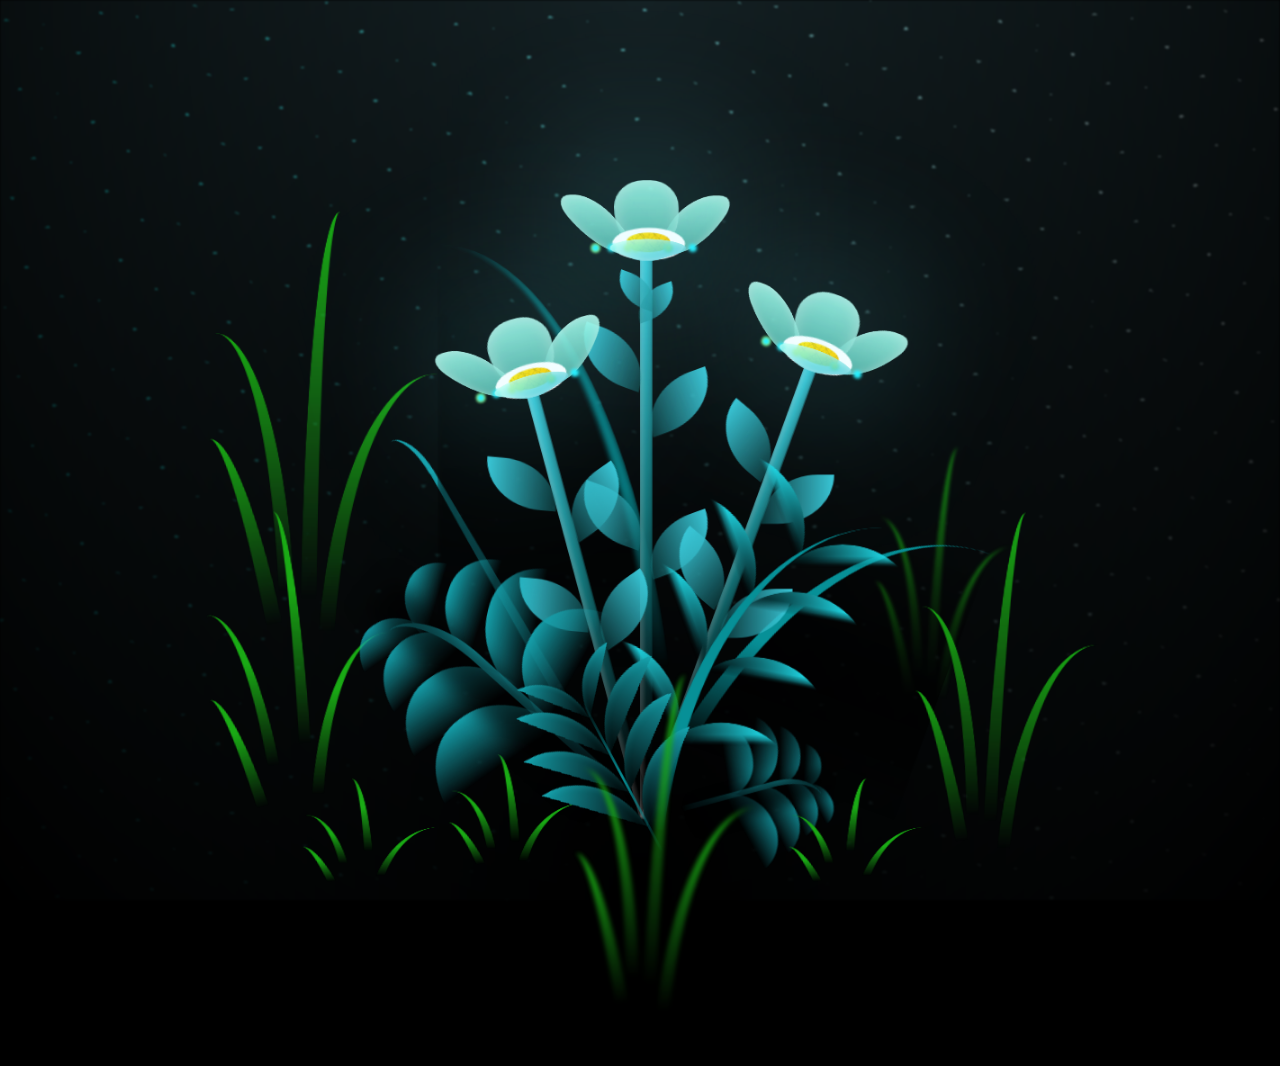
<file: kado-main/flower.html>
<!DOCTYPE html>
<html lang="en">
<head>
    <meta charset="UTF-8">
    <meta http-equiv="X-UA-Compatible" content="IE=edge">
    <meta name="viewport" content="width=device-width, initial-scale=1.0">
    <link rel="stylesheet" href="css/main.css">
    <link rel="icon" href="img/flowers.png" type="image/x-icon">
    <title>flowers</title>
</head>
<body class="container">
  <!-- Pembuat code: https://codepen.io/mdusmanansari/pen/BamepLe -->
    <div class="night"></div>
    <div class="flowers">
      <div class="flower flower--1">
        <div class="flower__leafs flower__leafs--1">
          <div class="flower__leaf flower__leaf--1"></div>
          <div class="flower__leaf flower__leaf--2"></div>
          <div class="flower__leaf flower__leaf--3"></div>
          <div class="flower__leaf flower__leaf--4"></div>
          <div class="flower__white-circle"></div>
  
          <div class="flower__light flower__light--1"></div>
          <div class="flower__light flower__light--2"></div>
          <div class="flower__light flower__light--3"></div>
          <div class="flower__light flower__light--4"></div>
          <div class="flower__light flower__light--5"></div>
          <div class="flower__light flower__light--6"></div>
          <div class="flower__light flower__light--7"></div>
          <div class="flower__light flower__light--8"></div>
  
        </div>
        <div class="flower__line">
          <div class="flower__line__leaf flower__line__leaf--1"></div>
          <div class="flower__line__leaf flower__line__leaf--2"></div>
          <div class="flower__line__leaf flower__line__leaf--3"></div>
          <div class="flower__line__leaf flower__line__leaf--4"></div>
          <div class="flower__line__leaf flower__line__leaf--5"></div>
          <div class="flower__line__leaf flower__line__leaf--6"></div>
        </div>
      </div>
  
      <div class="flower flower--2">
        <div class="flower__leafs flower__leafs--2">
          <div class="flower__leaf flower__leaf--1"></div>
          <div class="flower__leaf flower__leaf--2"></div>
          <div class="flower__leaf flower__leaf--3"></div>
          <div class="flower__leaf flower__leaf--4"></div>
          <div class="flower__white-circle"></div>
  
          <div class="flower__light flower__light--1"></div>
          <div class="flower__light flower__light--2"></div>
          <div class="flower__light flower__light--3"></div>
          <div class="flower__light flower__light--4"></div>
          <div class="flower__light flower__light--5"></div>
          <div class="flower__light flower__light--6"></div>
          <div class="flower__light flower__light--7"></div>
          <div class="flower__light flower__light--8"></div>
  
        </div>
        <div class="flower__line">
          <div class="flower__line__leaf flower__line__leaf--1"></div>
          <div class="flower__line__leaf flower__line__leaf--2"></div>
          <div class="flower__line__leaf flower__line__leaf--3"></div>
          <div class="flower__line__leaf flower__line__leaf--4"></div>
        </div>
      </div>
  
      <div class="flower flower--3">
        <div class="flower__leafs flower__leafs--3">
          <div class="flower__leaf flower__leaf--1"></div>
          <div class="flower__leaf flower__leaf--2"></div>
          <div class="flower__leaf flower__leaf--3"></div>
          <div class="flower__leaf flower__leaf--4"></div>
          <div class="flower__white-circle"></div>
  
          <div class="flower__light flower__light--1"></div>
          <div class="flower__light flower__light--2"></div>
          <div class="flower__light flower__light--3"></div>
          <div class="flower__light flower__light--4"></div>
          <div class="flower__light flower__light--5"></div>
          <div class="flower__light flower__light--6"></div>
          <div class="flower__light flower__light--7"></div>
          <div class="flower__light flower__light--8"></div>
  
        </div>
        <div class="flower__line">
          <div class="flower__line__leaf flower__line__leaf--1"></div>
          <div class="flower__line__leaf flower__line__leaf--2"></div>
          <div class="flower__line__leaf flower__line__leaf--3"></div>
          <div class="flower__line__leaf flower__line__leaf--4"></div>
        </div>
      </div>
  
      <div class="grow-ans" style="--d:1.2s">
        <div class="flower__g-long">
          <div class="flower__g-long__top"></div>
          <div class="flower__g-long__bottom"></div>
        </div>
      </div>
  
      <div class="growing-grass">
        <div class="flower__grass flower__grass--1">
          <div class="flower__grass--top"></div>
          <div class="flower__grass--bottom"></div>
          <div class="flower__grass__leaf flower__grass__leaf--1"></div>
          <div class="flower__grass__leaf flower__grass__leaf--2"></div>
          <div class="flower__grass__leaf flower__grass__leaf--3"></div>
          <div class="flower__grass__leaf flower__grass__leaf--4"></div>
          <div class="flower__grass__leaf flower__grass__leaf--5"></div>
          <div class="flower__grass__leaf flower__grass__leaf--6"></div>
          <div class="flower__grass__leaf flower__grass__leaf--7"></div>
          <div class="flower__grass__leaf flower__grass__leaf--8"></div>
          <div class="flower__grass__overlay"></div>
        </div>
      </div>
  
      <div class="growing-grass">
        <div class="flower__grass flower__grass--2">
          <div class="flower__grass--top"></div>
          <div class="flower__grass--bottom"></div>
          <div class="flower__grass__leaf flower__grass__leaf--1"></div>
          <div class="flower__grass__leaf flower__grass__leaf--2"></div>
          <div class="flower__grass__leaf flower__grass__leaf--3"></div>
          <div class="flower__grass__leaf flower__grass__leaf--4"></div>
          <div class="flower__grass__leaf flower__grass__leaf--5"></div>
          <div class="flower__grass__leaf flower__grass__leaf--6"></div>
          <div class="flower__grass__leaf flower__grass__leaf--7"></div>
          <div class="flower__grass__leaf flower__grass__leaf--8"></div>
          <div class="flower__grass__overlay"></div>
        </div>
      </div>
  
      <div class="grow-ans" style="--d:2.4s">
        <div class="flower__g-right flower__g-right--1">
          <div class="leaf"></div>
        </div>
      </div>
  
      <div class="grow-ans" style="--d:2.8s">
        <div class="flower__g-right flower__g-right--2">
          <div class="leaf"></div>
        </div>
      </div>
  
      <div class="grow-ans" style="--d:2.8s">
        <div class="flower__g-front">
          <div class="flower__g-front__leaf-wrapper flower__g-front__leaf-wrapper--1">
            <div class="flower__g-front__leaf"></div>
          </div>
          <div class="flower__g-front__leaf-wrapper flower__g-front__leaf-wrapper--2">
            <div class="flower__g-front__leaf"></div>
          </div>
          <div class="flower__g-front__leaf-wrapper flower__g-front__leaf-wrapper--3">
            <div class="flower__g-front__leaf"></div>
          </div>
          <div class="flower__g-front__leaf-wrapper flower__g-front__leaf-wrapper--4">
            <div class="flower__g-front__leaf"></div>
          </div>
          <div class="flower__g-front__leaf-wrapper flower__g-front__leaf-wrapper--5">
            <div class="flower__g-front__leaf"></div>
          </div>
          <div class="flower__g-front__leaf-wrapper flower__g-front__leaf-wrapper--6">
            <div class="flower__g-front__leaf"></div>
          </div>
          <div class="flower__g-front__leaf-wrapper flower__g-front__leaf-wrapper--7">
            <div class="flower__g-front__leaf"></div>
          </div>
          <div class="flower__g-front__leaf-wrapper flower__g-front__leaf-wrapper--8">
            <div class="flower__g-front__leaf"></div>
          </div>
          <div class="flower__g-front__line"></div>
        </div>
      </div>
  
      <div class="grow-ans" style="--d:3.2s">
        <div class="flower__g-fr">
          <div class="leaf"></div>
          <div class="flower__g-fr__leaf flower__g-fr__leaf--1"></div>
          <div class="flower__g-fr__leaf flower__g-fr__leaf--2"></div>
          <div class="flower__g-fr__leaf flower__g-fr__leaf--3"></div>
          <div class="flower__g-fr__leaf flower__g-fr__leaf--4"></div>
          <div class="flower__g-fr__leaf flower__g-fr__leaf--5"></div>
          <div class="flower__g-fr__leaf flower__g-fr__leaf--6"></div>
          <div class="flower__g-fr__leaf flower__g-fr__leaf--7"></div>
          <div class="flower__g-fr__leaf flower__g-fr__leaf--8"></div>
        </div>
      </div>
  
      <div class="long-g long-g--0">
        <div class="grow-ans" style="--d:3s">
          <div class="leaf leaf--0"></div>
        </div>
        <div class="grow-ans" style="--d:2.2s">
          <div class="leaf leaf--1"></div>
        </div>
        <div class="grow-ans" style="--d:3.4s">
          <div class="leaf leaf--2"></div>
        </div>
        <div class="grow-ans" style="--d:3.6s">
          <div class="leaf leaf--3"></div>
        </div>
      </div>
  
      <div class="long-g long-g--1">
        <div class="grow-ans" style="--d:3.6s">
          <div class="leaf leaf--0"></div>
        </div>
        <div class="grow-ans" style="--d:3.8s">
          <div class="leaf leaf--1"></div>
        </div>
        <div class="grow-ans" style="--d:4s">
          <div class="leaf leaf--2"></div>
        </div>
        <div class="grow-ans" style="--d:4.2s">
          <div class="leaf leaf--3"></div>
        </div>
      </div>
  
      <div class="long-g long-g--2">
        <div class="grow-ans" style="--d:4s">
          <div class="leaf leaf--0"></div>
        </div>
        <div class="grow-ans" style="--d:4.2s">
          <div class="leaf leaf--1"></div>
        </div>
        <div class="grow-ans" style="--d:4.4s">
          <div class="leaf leaf--2"></div>
        </div>
        <div class="grow-ans" style="--d:4.6s">
          <div class="leaf leaf--3"></div>
        </div>
      </div>
  
      <div class="long-g long-g--3">
        <div class="grow-ans" style="--d:4s">
          <div class="leaf leaf--0"></div>
        </div>
        <div class="grow-ans" style="--d:4.2s">
          <div class="leaf leaf--1"></div>
        </div>
        <div class="grow-ans" style="--d:3s">
          <div class="leaf leaf--2"></div>
        </div>
        <div class="grow-ans" style="--d:3.6s">
          <div class="leaf leaf--3"></div>
        </div>
      </div>
  
      <div class="long-g long-g--4">
        <div class="grow-ans" style="--d:4s">
          <div class="leaf leaf--0"></div>
        </div>
        <div class="grow-ans" style="--d:4.2s">
          <div class="leaf leaf--1"></div>
        </div>
        <div class="grow-ans" style="--d:3s">
          <div class="leaf leaf--2"></div>
        </div>
        <div class="grow-ans" style="--d:3.6s">
          <div class="leaf leaf--3"></div>
        </div>
      </div>
  
      <div class="long-g long-g--5">
        <div class="grow-ans" style="--d:4s">
          <div class="leaf leaf--0"></div>
        </div>
        <div class="grow-ans" style="--d:4.2s">
          <div class="leaf leaf--1"></div>
        </div>
        <div class="grow-ans" style="--d:3s">
          <div class="leaf leaf--2"></div>
        </div>
        <div class="grow-ans" style="--d:3.6s">
          <div class="leaf leaf--3"></div>
        </div>
      </div>
  
      <div class="long-g long-g--6">
        <div class="grow-ans" style="--d:4.2s">
          <div class="leaf leaf--0"></div>
        </div>
        <div class="grow-ans" style="--d:4.4s">
          <div class="leaf leaf--1"></div>
        </div>
        <div class="grow-ans" style="--d:4.6s">
          <div class="leaf leaf--2"></div>
        </div>
        <div class="grow-ans" style="--d:4.8s">
          <div class="leaf leaf--3"></div>
        </div>
      </div>
  
      <div class="long-g long-g--7">
        <div class="grow-ans" style="--d:3s">
          <div class="leaf leaf--0"></div>
        </div>
        <div class="grow-ans" style="--d:3.2s">
          <div class="leaf leaf--1"></div>
        </div>
        <div class="grow-ans" style="--d:3.5s">
          <div class="leaf leaf--2"></div>
        </div>
        <div class="grow-ans" style="--d:3.6s">
          <div class="leaf leaf--3"></div>
        </div>
      </div>
    </div>
   <audio hidden autoplay >
    <source src="css/tu.mp3" type="audio/mpeg">
  </audio>
    <script src="main.js"></script>
  </body>
</html>
</file>
<file: kado-main/css/main.css>
*,
*::after,
*::before {
  padding: 0;
  margin: 0;
  box-sizing: border-box;
}

:root {
  --dark-color: #000;
}

body {
  display: flex;
  align-items: flex-end;
  justify-content: center;
  min-height: 100vh;
  background-color: var(--dark-color);
  overflow: hidden;
  perspective: 1000px;
}

.night {
  position: fixed;
  left: 50%;
  top: 0;
  transform: translateX(-50%);
  width: 100%;
  height: 100%;
  filter: blur(0.1vmin);
  background-image: radial-gradient(ellipse at top, transparent 0%, var(--dark-color)), radial-gradient(ellipse at bottom, var(--dark-color), rgba(145, 233, 255, 0.2)), repeating-linear-gradient(220deg, rgb(0, 0, 0) 0px, rgb(0, 0, 0) 19px, transparent 19px, transparent 22px), repeating-linear-gradient(189deg, rgb(0, 0, 0) 0px, rgb(0, 0, 0) 19px, transparent 19px, transparent 22px), repeating-linear-gradient(148deg, rgb(0, 0, 0) 0px, rgb(0, 0, 0) 19px, transparent 19px, transparent 22px), linear-gradient(90deg, rgb(0, 255, 250), rgb(240, 240, 240));
}

.flowers {
  position: relative;
  transform: scale(0.9);
}

.flower {
  position: absolute;
  bottom: 10vmin;
  transform-origin: bottom center;
  z-index: 10;
  --fl-speed: 0.8s;
}
.flower--1 {
  -webkit-animation: moving-flower-1 4s linear infinite;
          animation: moving-flower-1 4s linear infinite;
}
.flower--1 .flower__line {
  height: 70vmin;
  -webkit-animation-delay: 0.3s;
          animation-delay: 0.3s;
}
.flower--1 .flower__line__leaf--1 {
  -webkit-animation: blooming-leaf-right var(--fl-speed) 1.6s backwards;
          animation: blooming-leaf-right var(--fl-speed) 1.6s backwards;
}
.flower--1 .flower__line__leaf--2 {
  -webkit-animation: blooming-leaf-right var(--fl-speed) 1.4s backwards;
          animation: blooming-leaf-right var(--fl-speed) 1.4s backwards;
}
.flower--1 .flower__line__leaf--3 {
  -webkit-animation: blooming-leaf-left var(--fl-speed) 1.2s backwards;
          animation: blooming-leaf-left var(--fl-speed) 1.2s backwards;
}
.flower--1 .flower__line__leaf--4 {
  -webkit-animation: blooming-leaf-left var(--fl-speed) 1s backwards;
          animation: blooming-leaf-left var(--fl-speed) 1s backwards;
}
.flower--1 .flower__line__leaf--5 {
  -webkit-animation: blooming-leaf-right var(--fl-speed) 1.8s backwards;
          animation: blooming-leaf-right var(--fl-speed) 1.8s backwards;
}
.flower--1 .flower__line__leaf--6 {
  -webkit-animation: blooming-leaf-left var(--fl-speed) 2s backwards;
          animation: blooming-leaf-left var(--fl-speed) 2s backwards;
}
.flower--2 {
  left: 50%;
  transform: rotate(20deg);
  -webkit-animation: moving-flower-2 4s linear infinite;
          animation: moving-flower-2 4s linear infinite;
}
.flower--2 .flower__line {
  height: 60vmin;
  -webkit-animation-delay: 0.6s;
          animation-delay: 0.6s;
}
.flower--2 .flower__line__leaf--1 {
  -webkit-animation: blooming-leaf-right var(--fl-speed) 1.9s backwards;
          animation: blooming-leaf-right var(--fl-speed) 1.9s backwards;
}
.flower--2 .flower__line__leaf--2 {
  -webkit-animation: blooming-leaf-right var(--fl-speed) 1.7s backwards;
          animation: blooming-leaf-right var(--fl-speed) 1.7s backwards;
}
.flower--2 .flower__line__leaf--3 {
  -webkit-animation: blooming-leaf-left var(--fl-speed) 1.5s backwards;
          animation: blooming-leaf-left var(--fl-speed) 1.5s backwards;
}
.flower--2 .flower__line__leaf--4 {
  -webkit-animation: blooming-leaf-left var(--fl-speed) 1.3s backwards;
          animation: blooming-leaf-left var(--fl-speed) 1.3s backwards;
}
.flower--3 {
  left: 50%;
  transform: rotate(-15deg);
  -webkit-animation: moving-flower-3 4s linear infinite;
          animation: moving-flower-3 4s linear infinite;
}
.flower--3 .flower__line {
  -webkit-animation-delay: 0.9s;
          animation-delay: 0.9s;
}
.flower--3 .flower__line__leaf--1 {
  -webkit-animation: blooming-leaf-right var(--fl-speed) 2.5s backwards;
          animation: blooming-leaf-right var(--fl-speed) 2.5s backwards;
}
.flower--3 .flower__line__leaf--2 {
  -webkit-animation: blooming-leaf-right var(--fl-speed) 2.3s backwards;
          animation: blooming-leaf-right var(--fl-speed) 2.3s backwards;
}
.flower--3 .flower__line__leaf--3 {
  -webkit-animation: blooming-leaf-left var(--fl-speed) 2.1s backwards;
          animation: blooming-leaf-left var(--fl-speed) 2.1s backwards;
}
.flower--3 .flower__line__leaf--4 {
  -webkit-animation: blooming-leaf-left var(--fl-speed) 1.9s backwards;
          animation: blooming-leaf-left var(--fl-speed) 1.9s backwards;
}
.flower__leafs {
  position: relative;
  -webkit-animation: blooming-flower 2s backwards;
          animation: blooming-flower 2s backwards;
}
.flower__leafs--1 {
  -webkit-animation-delay: 1.1s;
          animation-delay: 1.1s;
}
.flower__leafs--2 {
  -webkit-animation-delay: 1.4s;
          animation-delay: 1.4s;
}
.flower__leafs--3 {
  -webkit-animation-delay: 1.7s;
          animation-delay: 1.7s;
}
.flower__leafs::after {
  content: "";
  position: absolute;
  left: 0;
  top: 0;
  transform: translate(-50%, -100%);
  width: 8vmin;
  height: 8vmin;
  background-color: #6bf0ff;
  filter: blur(10vmin);
}
.flower__leaf {
  position: absolute;
  bottom: 0;
  left: 50%;
  width: 8vmin;
  height: 11vmin;
  border-radius: 51% 49% 47% 53%/44% 45% 55% 69%;
  background-color: #a7ffee;
  background-image: linear-gradient(to top, #54b8aa, #a7ffee);
  transform-origin: bottom center;
  opacity: 0.9;
  box-shadow: inset 0 0 2vmin rgba(255, 255, 255, 0.5);
}
.flower__leaf--1 {
  transform: translate(-10%, 1%) rotateY(40deg) rotateX(-50deg);
}
.flower__leaf--2 {
  transform: translate(-50%, -4%) rotateX(40deg);
}
.flower__leaf--3 {
  transform: translate(-90%, 0%) rotateY(45deg) rotateX(50deg);
}
.flower__leaf--4 {
  width: 8vmin;
  height: 8vmin;
  transform-origin: bottom left;
  border-radius: 4vmin 10vmin 4vmin 4vmin;
  transform: translate(0%, 18%) rotateX(70deg) rotate(-43deg);
  background-image: linear-gradient(to top, #39c6d6, #a7ffee);
  z-index: 1;
  opacity: 0.8;
}
.flower__white-circle {
  position: absolute;
  left: -3.5vmin;
  top: -3vmin;
  width: 9vmin;
  height: 4vmin;
  border-radius: 50%;
  background-color: #fff;
}
.flower__white-circle::after {
  content: "";
  position: absolute;
  left: 50%;
  top: 45%;
  transform: translate(-50%, -50%);
  width: 60%;
  height: 60%;
  border-radius: inherit;
  background-image: repeating-linear-gradient(135deg, rgba(0, 0, 0, 0.03) 0px, rgba(0, 0, 0, 0.03) 1px, transparent 1px, transparent 12px), repeating-linear-gradient(45deg, rgba(0, 0, 0, 0.03) 0px, rgba(0, 0, 0, 0.03) 1px, transparent 1px, transparent 12px), repeating-linear-gradient(67.5deg, rgba(0, 0, 0, 0.03) 0px, rgba(0, 0, 0, 0.03) 1px, transparent 1px, transparent 12px), repeating-linear-gradient(135deg, rgba(0, 0, 0, 0.03) 0px, rgba(0, 0, 0, 0.03) 1px, transparent 1px, transparent 12px), repeating-linear-gradient(45deg, rgba(0, 0, 0, 0.03) 0px, rgba(0, 0, 0, 0.03) 1px, transparent 1px, transparent 12px), repeating-linear-gradient(112.5deg, rgba(0, 0, 0, 0.03) 0px, rgba(0, 0, 0, 0.03) 1px, transparent 1px, transparent 12px), repeating-linear-gradient(112.5deg, rgba(0, 0, 0, 0.03) 0px, rgba(0, 0, 0, 0.03) 1px, transparent 1px, transparent 12px), repeating-linear-gradient(45deg, rgba(0, 0, 0, 0.03) 0px, rgba(0, 0, 0, 0.03) 1px, transparent 1px, transparent 12px), repeating-linear-gradient(22.5deg, rgba(0, 0, 0, 0.03) 0px, rgba(0, 0, 0, 0.03) 1px, transparent 1px, transparent 12px), repeating-linear-gradient(45deg, rgba(0, 0, 0, 0.03) 0px, rgba(0, 0, 0, 0.03) 1px, transparent 1px, transparent 12px), repeating-linear-gradient(22.5deg, rgba(0, 0, 0, 0.03) 0px, rgba(0, 0, 0, 0.03) 1px, transparent 1px, transparent 12px), repeating-linear-gradient(135deg, rgba(0, 0, 0, 0.03) 0px, rgba(0, 0, 0, 0.03) 1px, transparent 1px, transparent 12px), repeating-linear-gradient(157.5deg, rgba(0, 0, 0, 0.03) 0px, rgba(0, 0, 0, 0.03) 1px, transparent 1px, transparent 12px), repeating-linear-gradient(67.5deg, rgba(0, 0, 0, 0.03) 0px, rgba(0, 0, 0, 0.03) 1px, transparent 1px, transparent 12px), repeating-linear-gradient(67.5deg, rgba(0, 0, 0, 0.03) 0px, rgba(0, 0, 0, 0.03) 1px, transparent 1px, transparent 12px), linear-gradient(90deg, rgb(255, 235, 18), rgb(255, 206, 0));
}
.flower__line {
  height: 55vmin;
  width: 1.5vmin;
  background-image: linear-gradient(to left, rgba(0, 0, 0, 0.2), transparent, rgba(255, 255, 255, 0.2)), linear-gradient(to top, transparent 10%, #14757a, #39c6d6);
  box-shadow: inset 0 0 2px rgba(0, 0, 0, 0.5);
  -webkit-animation: grow-flower-tree 4s backwards;
          animation: grow-flower-tree 4s backwards;
}
.flower__line__leaf {
  --w: 7vmin;
  --h: calc(var(--w) + 2vmin);
  position: absolute;
  top: 20%;
  left: 90%;
  width: var(--w);
  height: var(--h);
  border-top-right-radius: var(--h);
  border-bottom-left-radius: var(--h);
  background-image: linear-gradient(to top, rgba(20, 117, 122, 0.4), #39c6d6);
}
.flower__line__leaf--1 {
  transform: rotate(70deg) rotateY(30deg);
}
.flower__line__leaf--2 {
  top: 45%;
  transform: rotate(70deg) rotateY(30deg);
}
.flower__line__leaf--3, .flower__line__leaf--4, .flower__line__leaf--6 {
  border-top-right-radius: 0;
  border-bottom-left-radius: 0;
  border-top-left-radius: var(--h);
  border-bottom-right-radius: var(--h);
  left: -460%;
  top: 12%;
  transform: rotate(-70deg) rotateY(30deg);
}
.flower__line__leaf--4 {
  top: 40%;
}
.flower__line__leaf--5 {
  top: 0;
  transform-origin: left;
  transform: rotate(70deg) rotateY(30deg) scale(0.6);
}
.flower__line__leaf--6 {
  top: -2%;
  left: -450%;
  transform-origin: right;
  transform: rotate(-70deg) rotateY(30deg) scale(0.6);
}
.flower__light {
  position: absolute;
  bottom: 0vmin;
  width: 1vmin;
  height: 1vmin;
  background-color: rgb(255, 251, 0);
  border-radius: 50%;
  filter: blur(0.2vmin);
  -webkit-animation: light-ans 4s linear infinite backwards;
          animation: light-ans 4s linear infinite backwards;
}
.flower__light:nth-child(odd) {
  background-color: #23f0ff;
}
.flower__light--1 {
  left: -2vmin;
  -webkit-animation-delay: 1s;
          animation-delay: 1s;
}
.flower__light--2 {
  left: 3vmin;
  -webkit-animation-delay: 0.5s;
          animation-delay: 0.5s;
}
.flower__light--3 {
  left: -6vmin;
  -webkit-animation-delay: 0.3s;
          animation-delay: 0.3s;
}
.flower__light--4 {
  left: 6vmin;
  -webkit-animation-delay: 0.9s;
          animation-delay: 0.9s;
}
.flower__light--5 {
  left: -1vmin;
  -webkit-animation-delay: 1.5s;
          animation-delay: 1.5s;
}
.flower__light--6 {
  left: -4vmin;
  -webkit-animation-delay: 3s;
          animation-delay: 3s;
}
.flower__light--7 {
  left: 3vmin;
  -webkit-animation-delay: 2s;
          animation-delay: 2s;
}
.flower__light--8 {
  left: -6vmin;
  -webkit-animation-delay: 3.5s;
          animation-delay: 3.5s;
}
.flower__grass {
  --c: #159faa;
  --line-w: 1.5vmin;
  position: absolute;
  bottom: 12vmin;
  left: -7vmin;
  display: flex;
  flex-direction: column;
  align-items: flex-end;
  z-index: 20;
  transform-origin: bottom center;
  transform: rotate(-48deg) rotateY(40deg);
}
.flower__grass--1 {
  -webkit-animation: moving-grass 2s linear infinite;
          animation: moving-grass 2s linear infinite;
}
.flower__grass--2 {
  left: 2vmin;
  bottom: 10vmin;
  transform: scale(0.5) rotate(75deg) rotateX(10deg) rotateY(-200deg);
  opacity: 0.8;
  z-index: 0;
  -webkit-animation: moving-grass--2 1.5s linear infinite;
          animation: moving-grass--2 1.5s linear infinite;
}
.flower__grass--top {
  width: 7vmin;
  height: 10vmin;
  border-top-right-radius: 100%;
  border-right: var(--line-w) solid var(--c);
  transform-origin: bottom center;
  transform: rotate(-2deg);
}
.flower__grass--bottom {
  margin-top: -2px;
  width: var(--line-w);
  height: 25vmin;
  background-image: linear-gradient(to top, transparent, var(--c));
}
.flower__grass__leaf {
  --size: 10vmin;
  position: absolute;
  width: calc(var(--size) * 2.1);
  height: var(--size);
  border-top-left-radius: var(--size);
  border-top-right-radius: var(--size);
  background-image: linear-gradient(to top, transparent, transparent 30%, var(--c));
  z-index: 100;
}
.flower__grass__leaf--1 {
  top: -6%;
  left: 30%;
  --size: 6vmin;
  transform: rotate(-20deg);
  -webkit-animation: growing-grass-ans--1 2s 2.6s backwards;
          animation: growing-grass-ans--1 2s 2.6s backwards;
}
@-webkit-keyframes growing-grass-ans--1 {
  0% {
    transform-origin: bottom left;
    transform: rotate(-20deg) scale(0);
  }
}
@keyframes growing-grass-ans--1 {
  0% {
    transform-origin: bottom left;
    transform: rotate(-20deg) scale(0);
  }
}
.flower__grass__leaf--2 {
  top: -5%;
  left: -110%;
  --size: 6vmin;
  transform: rotate(10deg);
  -webkit-animation: growing-grass-ans--2 2s 2.4s linear backwards;
          animation: growing-grass-ans--2 2s 2.4s linear backwards;
}
@-webkit-keyframes growing-grass-ans--2 {
  0% {
    transform-origin: bottom right;
    transform: rotate(10deg) scale(0);
  }
}
@keyframes growing-grass-ans--2 {
  0% {
    transform-origin: bottom right;
    transform: rotate(10deg) scale(0);
  }
}
.flower__grass__leaf--3 {
  top: 5%;
  left: 60%;
  --size: 8vmin;
  transform: rotate(-18deg) rotateX(-20deg);
  -webkit-animation: growing-grass-ans--3 2s 2.2s linear backwards;
          animation: growing-grass-ans--3 2s 2.2s linear backwards;
}
@-webkit-keyframes growing-grass-ans--3 {
  0% {
    transform-origin: bottom left;
    transform: rotate(-18deg) rotateX(-20deg) scale(0);
  }
}
@keyframes growing-grass-ans--3 {
  0% {
    transform-origin: bottom left;
    transform: rotate(-18deg) rotateX(-20deg) scale(0);
  }
}
.flower__grass__leaf--4 {
  top: 6%;
  left: -135%;
  --size: 8vmin;
  transform: rotate(2deg);
  -webkit-animation: growing-grass-ans--4 2s 2s linear backwards;
          animation: growing-grass-ans--4 2s 2s linear backwards;
}
@-webkit-keyframes growing-grass-ans--4 {
  0% {
    transform-origin: bottom right;
    transform: rotate(2deg) scale(0);
  }
}
@keyframes growing-grass-ans--4 {
  0% {
    transform-origin: bottom right;
    transform: rotate(2deg) scale(0);
  }
}
.flower__grass__leaf--5 {
  top: 20%;
  left: 60%;
  --size: 10vmin;
  transform: rotate(-24deg) rotateX(-20deg);
  -webkit-animation: growing-grass-ans--5 2s 1.8s linear backwards;
          animation: growing-grass-ans--5 2s 1.8s linear backwards;
}
@-webkit-keyframes growing-grass-ans--5 {
  0% {
    transform-origin: bottom left;
    transform: rotate(-24deg) rotateX(-20deg) scale(0);
  }
}
@keyframes growing-grass-ans--5 {
  0% {
    transform-origin: bottom left;
    transform: rotate(-24deg) rotateX(-20deg) scale(0);
  }
}
.flower__grass__leaf--6 {
  top: 22%;
  left: -180%;
  --size: 10vmin;
  transform: rotate(10deg);
  -webkit-animation: growing-grass-ans--6 2s 1.6s linear backwards;
          animation: growing-grass-ans--6 2s 1.6s linear backwards;
}
@-webkit-keyframes growing-grass-ans--6 {
  0% {
    transform-origin: bottom right;
    transform: rotate(10deg) scale(0);
  }
}
@keyframes growing-grass-ans--6 {
  0% {
    transform-origin: bottom right;
    transform: rotate(10deg) scale(0);
  }
}
.flower__grass__leaf--7 {
  top: 39%;
  left: 70%;
  --size: 10vmin;
  transform: rotate(-10deg);
  -webkit-animation: growing-grass-ans--7 2s 1.4s linear backwards;
          animation: growing-grass-ans--7 2s 1.4s linear backwards;
}
@-webkit-keyframes growing-grass-ans--7 {
  0% {
    transform-origin: bottom left;
    transform: rotate(-10deg) scale(0);
  }
}
@keyframes growing-grass-ans--7 {
  0% {
    transform-origin: bottom left;
    transform: rotate(-10deg) scale(0);
  }
}
.flower__grass__leaf--8 {
  top: 40%;
  left: -215%;
  --size: 11vmin;
  transform: rotate(10deg);
  -webkit-animation: growing-grass-ans--8 2s 1.2s linear backwards;
          animation: growing-grass-ans--8 2s 1.2s linear backwards;
}
@-webkit-keyframes growing-grass-ans--8 {
  0% {
    transform-origin: bottom right;
    transform: rotate(10deg) scale(0);
  }
}
@keyframes growing-grass-ans--8 {
  0% {
    transform-origin: bottom right;
    transform: rotate(10deg) scale(0);
  }
}
.flower__grass__overlay {
  position: absolute;
  top: -10%;
  right: 0%;
  width: 100%;
  height: 100%;
  background-color: rgba(0, 0, 0, 0.6);
  filter: blur(1.5vmin);
  z-index: 100;
}
.flower__g-long {
  --w: 2vmin;
  --h: 6vmin;
  --c: #159faa;
  position: absolute;
  bottom: 10vmin;
  left: -3vmin;
  transform-origin: bottom center;
  transform: rotate(-30deg) rotateY(-20deg);
  display: flex;
  flex-direction: column;
  align-items: flex-end;
  -webkit-animation: flower-g-long-ans 3s linear infinite;
          animation: flower-g-long-ans 3s linear infinite;
}
@-webkit-keyframes flower-g-long-ans {
  0%, 100% {
    transform: rotate(-30deg) rotateY(-20deg);
  }
  50% {
    transform: rotate(-32deg) rotateY(-20deg);
  }
}
@keyframes flower-g-long-ans {
  0%, 100% {
    transform: rotate(-30deg) rotateY(-20deg);
  }
  50% {
    transform: rotate(-32deg) rotateY(-20deg);
  }
}
.flower__g-long__top {
  top: calc(var(--h) * -1);
  width: calc(var(--w) + 1vmin);
  height: var(--h);
  border-top-right-radius: 100%;
  border-right: 0.7vmin solid var(--c);
  transform: translate(-0.7vmin, 1vmin);
}
.flower__g-long__bottom {
  width: var(--w);
  height: 50vmin;
  transform-origin: bottom center;
  background-image: linear-gradient(to top, transparent 30%, var(--c));
  box-shadow: inset 0 0 2px rgba(0, 0, 0, 0.5);
  -webkit-clip-path: polygon(35% 0, 65% 1%, 100% 100%, 0% 100%);
          clip-path: polygon(35% 0, 65% 1%, 100% 100%, 0% 100%);
}
.flower__g-right {
  position: absolute;
  bottom: 6vmin;
  left: -2vmin;
  transform-origin: bottom left;
  transform: rotate(20deg);
}
.flower__g-right .leaf {
  width: 30vmin;
  height: 50vmin;
  border-top-left-radius: 100%;
  border-left: 2vmin solid #079097;
  background-image: linear-gradient(to bottom, transparent, var(--dark-color) 60%);
  -webkit-mask-image: linear-gradient(to top, transparent 30%, #079097 60%);
}
.flower__g-right--1 {
  -webkit-animation: flower-g-right-ans 2.5s linear infinite;
          animation: flower-g-right-ans 2.5s linear infinite;
}
.flower__g-right--2 {
  left: 5vmin;
  transform: rotateY(-180deg);
  -webkit-animation: flower-g-right-ans--2 3s linear infinite;
          animation: flower-g-right-ans--2 3s linear infinite;
}
.flower__g-right--2 .leaf {
  height: 75vmin;
  filter: blur(0.3vmin);
  opacity: 0.8;
}
@-webkit-keyframes flower-g-right-ans {
  0%, 100% {
    transform: rotate(20deg);
  }
  50% {
    transform: rotate(24deg) rotateX(-20deg);
  }
}
@keyframes flower-g-right-ans {
  0%, 100% {
    transform: rotate(20deg);
  }
  50% {
    transform: rotate(24deg) rotateX(-20deg);
  }
}
@-webkit-keyframes flower-g-right-ans--2 {
  0%, 100% {
    transform: rotateY(-180deg) rotate(0deg) rotateX(-20deg);
  }
  50% {
    transform: rotateY(-180deg) rotate(6deg) rotateX(-20deg);
  }
}
@keyframes flower-g-right-ans--2 {
  0%, 100% {
    transform: rotateY(-180deg) rotate(0deg) rotateX(-20deg);
  }
  50% {
    transform: rotateY(-180deg) rotate(6deg) rotateX(-20deg);
  }
}
.flower__g-front {
  position: absolute;
  bottom: 6vmin;
  left: 2.5vmin;
  z-index: 100;
  transform-origin: bottom center;
  transform: rotate(-28deg) rotateY(30deg) scale(1.04);
  -webkit-animation: flower__g-front-ans 2s linear infinite;
          animation: flower__g-front-ans 2s linear infinite;
}
@-webkit-keyframes flower__g-front-ans {
  0%, 100% {
    transform: rotate(-28deg) rotateY(30deg) scale(1.04);
  }
  50% {
    transform: rotate(-35deg) rotateY(40deg) scale(1.04);
  }
}
@keyframes flower__g-front-ans {
  0%, 100% {
    transform: rotate(-28deg) rotateY(30deg) scale(1.04);
  }
  50% {
    transform: rotate(-35deg) rotateY(40deg) scale(1.04);
  }
}
.flower__g-front__line {
  width: 0.3vmin;
  height: 20vmin;
  background-image: linear-gradient(to top, transparent, #079097, transparent 100%);
  position: relative;
}
.flower__g-front__leaf-wrapper {
  position: absolute;
  top: 0;
  left: 0;
  transform-origin: bottom left;
  transform: rotate(10deg);
}
.flower__g-front__leaf-wrapper:nth-child(even) {
  left: 0vmin;
  transform: rotateY(-180deg) rotate(5deg);
  -webkit-animation: flower__g-front__leaf-left-ans 1s ease-in backwards;
          animation: flower__g-front__leaf-left-ans 1s ease-in backwards;
}
.flower__g-front__leaf-wrapper:nth-child(odd) {
  -webkit-animation: flower__g-front__leaf-ans 1s ease-in backwards;
          animation: flower__g-front__leaf-ans 1s ease-in backwards;
}
.flower__g-front__leaf-wrapper--1 {
  top: -8vmin;
  transform: scale(0.7);
  -webkit-animation: flower__g-front__leaf-ans 1s 5.5s ease-in backwards !important;
          animation: flower__g-front__leaf-ans 1s 5.5s ease-in backwards !important;
}
.flower__g-front__leaf-wrapper--2 {
  top: -8vmin;
  transform: rotateY(-180deg) scale(0.7) !important;
  -webkit-animation: flower__g-front__leaf-left-ans-2 1s 4.6s ease-in backwards !important;
          animation: flower__g-front__leaf-left-ans-2 1s 4.6s ease-in backwards !important;
}
.flower__g-front__leaf-wrapper--3 {
  top: -3vmin;
  -webkit-animation: flower__g-front__leaf-ans 1s 4.6s ease-in backwards;
          animation: flower__g-front__leaf-ans 1s 4.6s ease-in backwards;
}
.flower__g-front__leaf-wrapper--4 {
  top: -3vmin;
  transform: rotateY(-180deg) scale(0.9) !important;
  -webkit-animation: flower__g-front__leaf-left-ans-2 1s 4.6s ease-in backwards !important;
          animation: flower__g-front__leaf-left-ans-2 1s 4.6s ease-in backwards !important;
}
@-webkit-keyframes flower__g-front__leaf-left-ans-2 {
  0% {
    transform: rotateY(-180deg) scale(0);
  }
}
@keyframes flower__g-front__leaf-left-ans-2 {
  0% {
    transform: rotateY(-180deg) scale(0);
  }
}
.flower__g-front__leaf-wrapper--5, .flower__g-front__leaf-wrapper--6 {
  top: 2vmin;
}
.flower__g-front__leaf-wrapper--7, .flower__g-front__leaf-wrapper--8 {
  top: 6.5vmin;
}
.flower__g-front__leaf-wrapper--2 {
  -webkit-animation-delay: 5.2s !important;
          animation-delay: 5.2s !important;
}
.flower__g-front__leaf-wrapper--3 {
  -webkit-animation-delay: 4.9s !important;
          animation-delay: 4.9s !important;
}
.flower__g-front__leaf-wrapper--5 {
  -webkit-animation-delay: 4.3s !important;
          animation-delay: 4.3s !important;
}
.flower__g-front__leaf-wrapper--6 {
  -webkit-animation-delay: 4.1s !important;
          animation-delay: 4.1s !important;
}
.flower__g-front__leaf-wrapper--7 {
  -webkit-animation-delay: 3.8s !important;
          animation-delay: 3.8s !important;
}
.flower__g-front__leaf-wrapper--8 {
  -webkit-animation-delay: 3.5s !important;
          animation-delay: 3.5s !important;
}
@-webkit-keyframes flower__g-front__leaf-ans {
  0% {
    transform: rotate(10deg) scale(0);
  }
}
@keyframes flower__g-front__leaf-ans {
  0% {
    transform: rotate(10deg) scale(0);
  }
}
@-webkit-keyframes flower__g-front__leaf-left-ans {
  0% {
    transform: rotateY(-180deg) rotate(5deg) scale(0);
  }
}
@keyframes flower__g-front__leaf-left-ans {
  0% {
    transform: rotateY(-180deg) rotate(5deg) scale(0);
  }
}
.flower__g-front__leaf {
  width: 10vmin;
  height: 10vmin;
  border-radius: 100% 0% 0% 100%/100% 100% 0% 0%;
  box-shadow: inset 0 2px 1vmin hsla(184deg, 97%, 58%, 0.2);
  background-image: linear-gradient(to bottom left, transparent, var(--dark-color)), linear-gradient(to bottom right, #159faa 50%, transparent 50%, transparent);
  -webkit-mask-image: linear-gradient(to bottom right, #159faa 50%, transparent 50%, transparent);
  mask-image: linear-gradient(to bottom right, #159faa 50%, transparent 50%, transparent);
}
.flower__g-fr {
  position: absolute;
  bottom: -4vmin;
  left: vmin;
  transform-origin: bottom left;
  z-index: 10;
  -webkit-animation: flower__g-fr-ans 2s linear infinite;
          animation: flower__g-fr-ans 2s linear infinite;
}
@-webkit-keyframes flower__g-fr-ans {
  0%, 100% {
    transform: rotate(2deg);
  }
  50% {
    transform: rotate(4deg);
  }
}
@keyframes flower__g-fr-ans {
  0%, 100% {
    transform: rotate(2deg);
  }
  50% {
    transform: rotate(4deg);
  }
}
.flower__g-fr .leaf {
  width: 30vmin;
  height: 50vmin;
  border-top-left-radius: 100%;
  border-left: 2vmin solid #079097;
  -webkit-mask-image: linear-gradient(to top, transparent 25%, #079097 50%);
  position: relative;
  z-index: 1;
}
.flower__g-fr__leaf {
  position: absolute;
  top: 0;
  left: 0;
  width: 10vmin;
  height: 10vmin;
  border-radius: 100% 0% 0% 100%/100% 100% 0% 0%;
  box-shadow: inset 0 2px 1vmin hsla(184deg, 97%, 58%, 0.2);
  background-image: linear-gradient(to bottom left, transparent, var(--dark-color) 98%), linear-gradient(to bottom right, #23f0ff 45%, transparent 50%, transparent);
  -webkit-mask-image: linear-gradient(135deg, #159faa 40%, transparent 50%, transparent);
}
.flower__g-fr__leaf--1 {
  left: 20vmin;
  transform: rotate(45deg);
  -webkit-animation: flower__g-fr-leaft-ans-1 0.5s 5.2s linear backwards;
          animation: flower__g-fr-leaft-ans-1 0.5s 5.2s linear backwards;
}
@-webkit-keyframes flower__g-fr-leaft-ans-1 {
  0% {
    transform-origin: left;
    transform: rotate(45deg) scale(0);
  }
}
@keyframes flower__g-fr-leaft-ans-1 {
  0% {
    transform-origin: left;
    transform: rotate(45deg) scale(0);
  }
}
.flower__g-fr__leaf--2 {
  left: 12vmin;
  top: -7vmin;
  transform: rotate(25deg) rotateY(-180deg);
  -webkit-animation: flower__g-fr-leaft-ans-6 0.5s 5s linear backwards;
          animation: flower__g-fr-leaft-ans-6 0.5s 5s linear backwards;
}
.flower__g-fr__leaf--3 {
  left: 15vmin;
  top: 6vmin;
  transform: rotate(55deg);
  -webkit-animation: flower__g-fr-leaft-ans-5 0.5s 4.8s linear backwards;
          animation: flower__g-fr-leaft-ans-5 0.5s 4.8s linear backwards;
}
.flower__g-fr__leaf--4 {
  left: 6vmin;
  top: -2vmin;
  transform: rotate(25deg) rotateY(-180deg);
  -webkit-animation: flower__g-fr-leaft-ans-6 0.5s 4.6s linear backwards;
          animation: flower__g-fr-leaft-ans-6 0.5s 4.6s linear backwards;
}
.flower__g-fr__leaf--5 {
  left: 10vmin;
  top: 14vmin;
  transform: rotate(55deg);
  -webkit-animation: flower__g-fr-leaft-ans-5 0.5s 4.4s linear backwards;
          animation: flower__g-fr-leaft-ans-5 0.5s 4.4s linear backwards;
}
@-webkit-keyframes flower__g-fr-leaft-ans-5 {
  0% {
    transform-origin: left;
    transform: rotate(55deg) scale(0);
  }
}
@keyframes flower__g-fr-leaft-ans-5 {
  0% {
    transform-origin: left;
    transform: rotate(55deg) scale(0);
  }
}
.flower__g-fr__leaf--6 {
  left: 0vmin;
  top: 6vmin;
  transform: rotate(25deg) rotateY(-180deg);
  -webkit-animation: flower__g-fr-leaft-ans-6 0.5s 4.2s linear backwards;
          animation: flower__g-fr-leaft-ans-6 0.5s 4.2s linear backwards;
}
@-webkit-keyframes flower__g-fr-leaft-ans-6 {
  0% {
    transform-origin: right;
    transform: rotate(25deg) rotateY(-180deg) scale(0);
  }
}
@keyframes flower__g-fr-leaft-ans-6 {
  0% {
    transform-origin: right;
    transform: rotate(25deg) rotateY(-180deg) scale(0);
  }
}
.flower__g-fr__leaf--7 {
  left: 5vmin;
  top: 22vmin;
  transform: rotate(45deg);
  -webkit-animation: flower__g-fr-leaft-ans-7 0.5s 4s linear backwards;
          animation: flower__g-fr-leaft-ans-7 0.5s 4s linear backwards;
}
@-webkit-keyframes flower__g-fr-leaft-ans-7 {
  0% {
    transform-origin: left;
    transform: rotate(45deg) scale(0);
  }
}
@keyframes flower__g-fr-leaft-ans-7 {
  0% {
    transform-origin: left;
    transform: rotate(45deg) scale(0);
  }
}
.flower__g-fr__leaf--8 {
  left: -4vmin;
  top: 15vmin;
  transform: rotate(15deg) rotateY(-180deg);
  -webkit-animation: flower__g-fr-leaft-ans-8 0.5s 3.8s linear backwards;
          animation: flower__g-fr-leaft-ans-8 0.5s 3.8s linear backwards;
}
@-webkit-keyframes flower__g-fr-leaft-ans-8 {
  0% {
    transform-origin: right;
    transform: rotate(15deg) rotateY(-180deg) scale(0);
  }
}
@keyframes flower__g-fr-leaft-ans-8 {
  0% {
    transform-origin: right;
    transform: rotate(15deg) rotateY(-180deg) scale(0);
  }
}

.long-g {
  position: absolute;
  bottom: 25vmin;
  left: -42vmin;
  transform-origin: bottom left;
}
.long-g--1 {
  bottom: 0vmin;
  transform: scale(0.8) rotate(-5deg);
}
.long-g--1 .leaf {
  -webkit-mask-image: linear-gradient(to top, transparent 40%, #079097 80%) !important;
}
.long-g--1 .leaf--1 {
  --w: 5vmin;
  --h: 60vmin;
  left: -2vmin;
  transform: rotate(3deg) rotateY(-180deg);
}
.long-g--2, .long-g--3 {
  bottom: -3vmin;
  left: -35vmin;
  transform-origin: center;
  transform: scale(0.6) rotateX(60deg);
}
.long-g--2 .leaf, .long-g--3 .leaf {
  -webkit-mask-image: linear-gradient(to top, transparent 50%, #079097 80%) !important;
}
.long-g--2 .leaf--1, .long-g--3 .leaf--1 {
  left: -1vmin;
  transform: rotateY(-180deg);
}
.long-g--3 {
  left: -17vmin;
  bottom: 0vmin;
}
.long-g--3 .leaf {
  -webkit-mask-image: linear-gradient(to top, transparent 40%, #079097 80%) !important;
}
.long-g--4 {
  left: 25vmin;
  bottom: -3vmin;
  transform-origin: center;
  transform: scale(0.6) rotateX(60deg);
}
.long-g--4 .leaf {
  -webkit-mask-image: linear-gradient(to top, transparent 50%, #079097 80%) !important;
}
.long-g--5 {
  left: 42vmin;
  bottom: 0vmin;
  transform: scale(0.8) rotate(2deg);
}
.long-g--6 {
  left: 0vmin;
  bottom: -20vmin;
  z-index: 100;
  filter: blur(0.3vmin);
  transform: scale(0.8) rotate(2deg);
}
.long-g--7 {
  left: 35vmin;
  bottom: 20vmin;
  z-index: -1;
  filter: blur(0.3vmin);
  transform: scale(0.6) rotate(2deg);
  opacity: 0.7;
}
.long-g .leaf {
  --w: 15vmin;
  --h: 40vmin;
  --c: #1aaa15;
  position: absolute;
  bottom: 0;
  width: var(--w);
  height: var(--h);
  border-top-left-radius: 100%;
  border-left: 2vmin solid var(--c);
  -webkit-mask-image: linear-gradient(to top, transparent 20%, var(--dark-color));
  transform-origin: bottom center;
}
.long-g .leaf--0 {
  left: 2vmin;
  -webkit-animation: leaf-ans-1 4s linear infinite;
          animation: leaf-ans-1 4s linear infinite;
}
.long-g .leaf--1 {
  --w: 5vmin;
  --h: 60vmin;
  -webkit-animation: leaf-ans-1 4s linear infinite;
          animation: leaf-ans-1 4s linear infinite;
}
.long-g .leaf--2 {
  --w: 10vmin;
  --h: 40vmin;
  left: -0.5vmin;
  bottom: 5vmin;
  transform-origin: bottom left;
  transform: rotateY(-180deg);
  -webkit-animation: leaf-ans-2 3s linear infinite;
          animation: leaf-ans-2 3s linear infinite;
}
.long-g .leaf--3 {
  --w: 5vmin;
  --h: 30vmin;
  left: -1vmin;
  bottom: 3.2vmin;
  transform-origin: bottom left;
  transform: rotate(-10deg) rotateY(-180deg);
  -webkit-animation: leaf-ans-3 3s linear infinite;
          animation: leaf-ans-3 3s linear infinite;
}

@-webkit-keyframes leaf-ans-1 {
  0%, 100% {
    transform: rotate(-5deg) scale(1);
  }
  50% {
    transform: rotate(5deg) scale(1.1);
  }
}

@keyframes leaf-ans-1 {
  0%, 100% {
    transform: rotate(-5deg) scale(1);
  }
  50% {
    transform: rotate(5deg) scale(1.1);
  }
}
@-webkit-keyframes leaf-ans-2 {
  0%, 100% {
    transform: rotateY(-180deg) rotate(5deg);
  }
  50% {
    transform: rotateY(-180deg) rotate(0deg) scale(1.1);
  }
}
@keyframes leaf-ans-2 {
  0%, 100% {
    transform: rotateY(-180deg) rotate(5deg);
  }
  50% {
    transform: rotateY(-180deg) rotate(0deg) scale(1.1);
  }
}
@-webkit-keyframes leaf-ans-3 {
  0%, 100% {
    transform: rotate(-10deg) rotateY(-180deg);
  }
  50% {
    transform: rotate(-20deg) rotateY(-180deg);
  }
}
@keyframes leaf-ans-3 {
  0%, 100% {
    transform: rotate(-10deg) rotateY(-180deg);
  }
  50% {
    transform: rotate(-20deg) rotateY(-180deg);
  }
}
.grow-ans {
  -webkit-animation: grow-ans 2s var(--d) backwards;
          animation: grow-ans 2s var(--d) backwards;
}

@-webkit-keyframes grow-ans {
  0% {
    transform: scale(0);
    opacity: 0;
  }
}

@keyframes grow-ans {
  0% {
    transform: scale(0);
    opacity: 0;
  }
}
@-webkit-keyframes light-ans {
  0% {
    opacity: 0;
    transform: translateY(0vmin);
  }
  25% {
    opacity: 1;
    transform: translateY(-5vmin) translateX(-2vmin);
  }
  50% {
    opacity: 1;
    transform: translateY(-15vmin) translateX(2vmin);
    filter: blur(0.2vmin);
  }
  75% {
    transform: translateY(-20vmin) translateX(-2vmin);
    filter: blur(0.2vmin);
  }
  100% {
    transform: translateY(-30vmin);
    opacity: 0;
    filter: blur(1vmin);
  }
}
@keyframes light-ans {
  0% {
    opacity: 0;
    transform: translateY(0vmin);
  }
  25% {
    opacity: 1;
    transform: translateY(-5vmin) translateX(-2vmin);
  }
  50% {
    opacity: 1;
    transform: translateY(-15vmin) translateX(2vmin);
    filter: blur(0.2vmin);
  }
  75% {
    transform: translateY(-20vmin) translateX(-2vmin);
    filter: blur(0.2vmin);
  }
  100% {
    transform: translateY(-30vmin);
    opacity: 0;
    filter: blur(1vmin);
  }
}
@-webkit-keyframes moving-flower-1 {
  0%, 100% {
    transform: rotate(2deg);
  }
  50% {
    transform: rotate(-2deg);
  }
}
@keyframes moving-flower-1 {
  0%, 100% {
    transform: rotate(2deg);
  }
  50% {
    transform: rotate(-2deg);
  }
}
@-webkit-keyframes moving-flower-2 {
  0%, 100% {
    transform: rotate(18deg);
  }
  50% {
    transform: rotate(14deg);
  }
}
@keyframes moving-flower-2 {
  0%, 100% {
    transform: rotate(18deg);
  }
  50% {
    transform: rotate(14deg);
  }
}
@-webkit-keyframes moving-flower-3 {
  0%, 100% {
    transform: rotate(-18deg);
  }
  50% {
    transform: rotate(-20deg) rotateY(-10deg);
  }
}
@keyframes moving-flower-3 {
  0%, 100% {
    transform: rotate(-18deg);
  }
  50% {
    transform: rotate(-20deg) rotateY(-10deg);
  }
}
@-webkit-keyframes blooming-leaf-right {
  0% {
    transform-origin: left;
    transform: rotate(70deg) rotateY(30deg) scale(0);
  }
}
@keyframes blooming-leaf-right {
  0% {
    transform-origin: left;
    transform: rotate(70deg) rotateY(30deg) scale(0);
  }
}
@-webkit-keyframes blooming-leaf-left {
  0% {
    transform-origin: right;
    transform: rotate(-70deg) rotateY(30deg) scale(0);
  }
}
@keyframes blooming-leaf-left {
  0% {
    transform-origin: right;
    transform: rotate(-70deg) rotateY(30deg) scale(0);
  }
}
@-webkit-keyframes grow-flower-tree {
  0% {
    height: 0;
    border-radius: 1vmin;
  }
}
@keyframes grow-flower-tree {
  0% {
    height: 0;
    border-radius: 1vmin;
  }
}
@-webkit-keyframes blooming-flower {
  0% {
    transform: scale(0);
  }
}
@keyframes blooming-flower {
  0% {
    transform: scale(0);
  }
}
@-webkit-keyframes moving-grass {
  0%, 100% {
    transform: rotate(-48deg) rotateY(40deg);
  }
  50% {
    transform: rotate(-50deg) rotateY(40deg);
  }
}
@keyframes moving-grass {
  0%, 100% {
    transform: rotate(-48deg) rotateY(40deg);
  }
  50% {
    transform: rotate(-50deg) rotateY(40deg);
  }
}
@-webkit-keyframes moving-grass--2 {
  0%, 100% {
    transform: scale(0.5) rotate(75deg) rotateX(10deg) rotateY(-200deg);
  }
  50% {
    transform: scale(0.5) rotate(79deg) rotateX(10deg) rotateY(-200deg);
  }
}
@keyframes moving-grass--2 {
  0%, 100% {
    transform: scale(0.5) rotate(75deg) rotateX(10deg) rotateY(-200deg);
  }
  50% {
    transform: scale(0.5) rotate(79deg) rotateX(10deg) rotateY(-200deg);
  }
}
.growing-grass {
  -webkit-animation: growing-grass-ans 1s 2s backwards;
          animation: growing-grass-ans 1s 2s backwards;
}

@-webkit-keyframes growing-grass-ans {
  0% {
    transform: scale(0);
  }
}

@keyframes growing-grass-ans {
  0% {
    transform: scale(0);
  }
}
.container * {
  -webkit-animation-play-state: paused !important;
          animation-play-state: paused !important;
}/*# sourceMappingURL=main.css.map */
</file>
